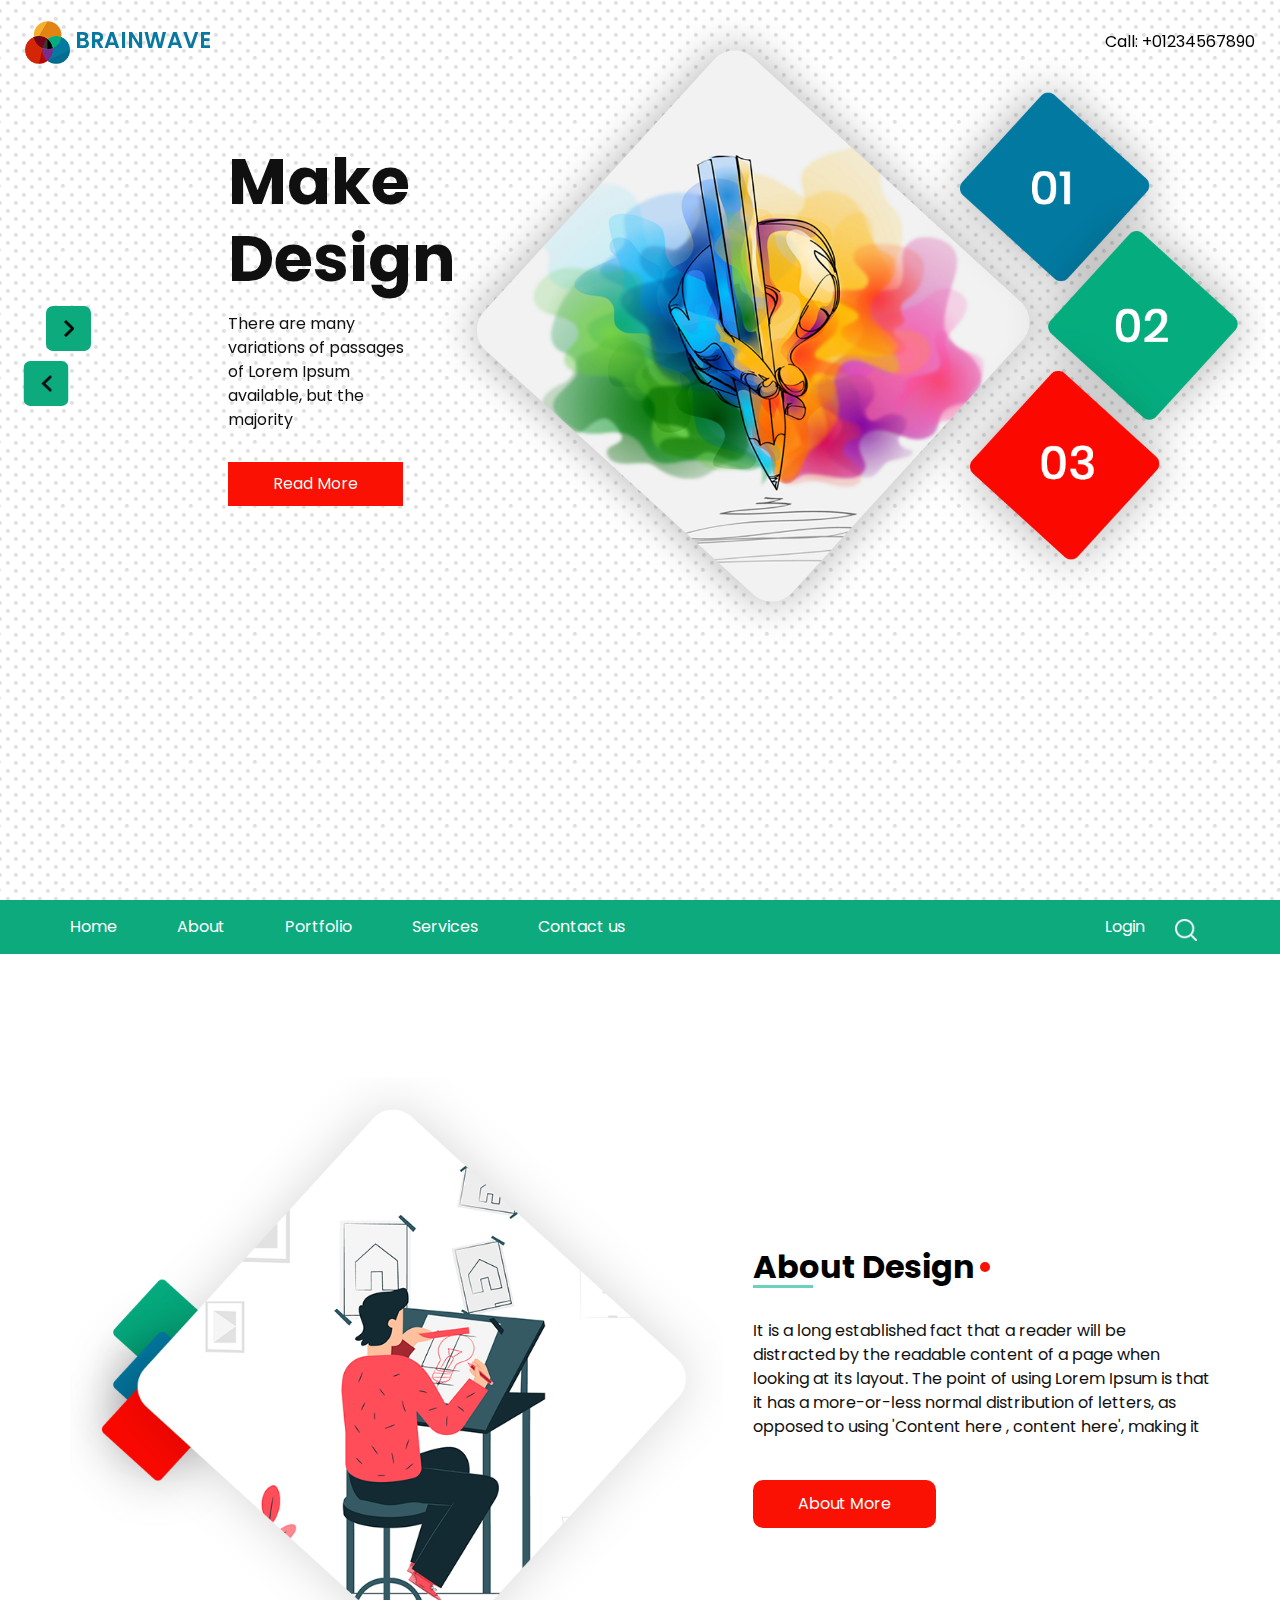
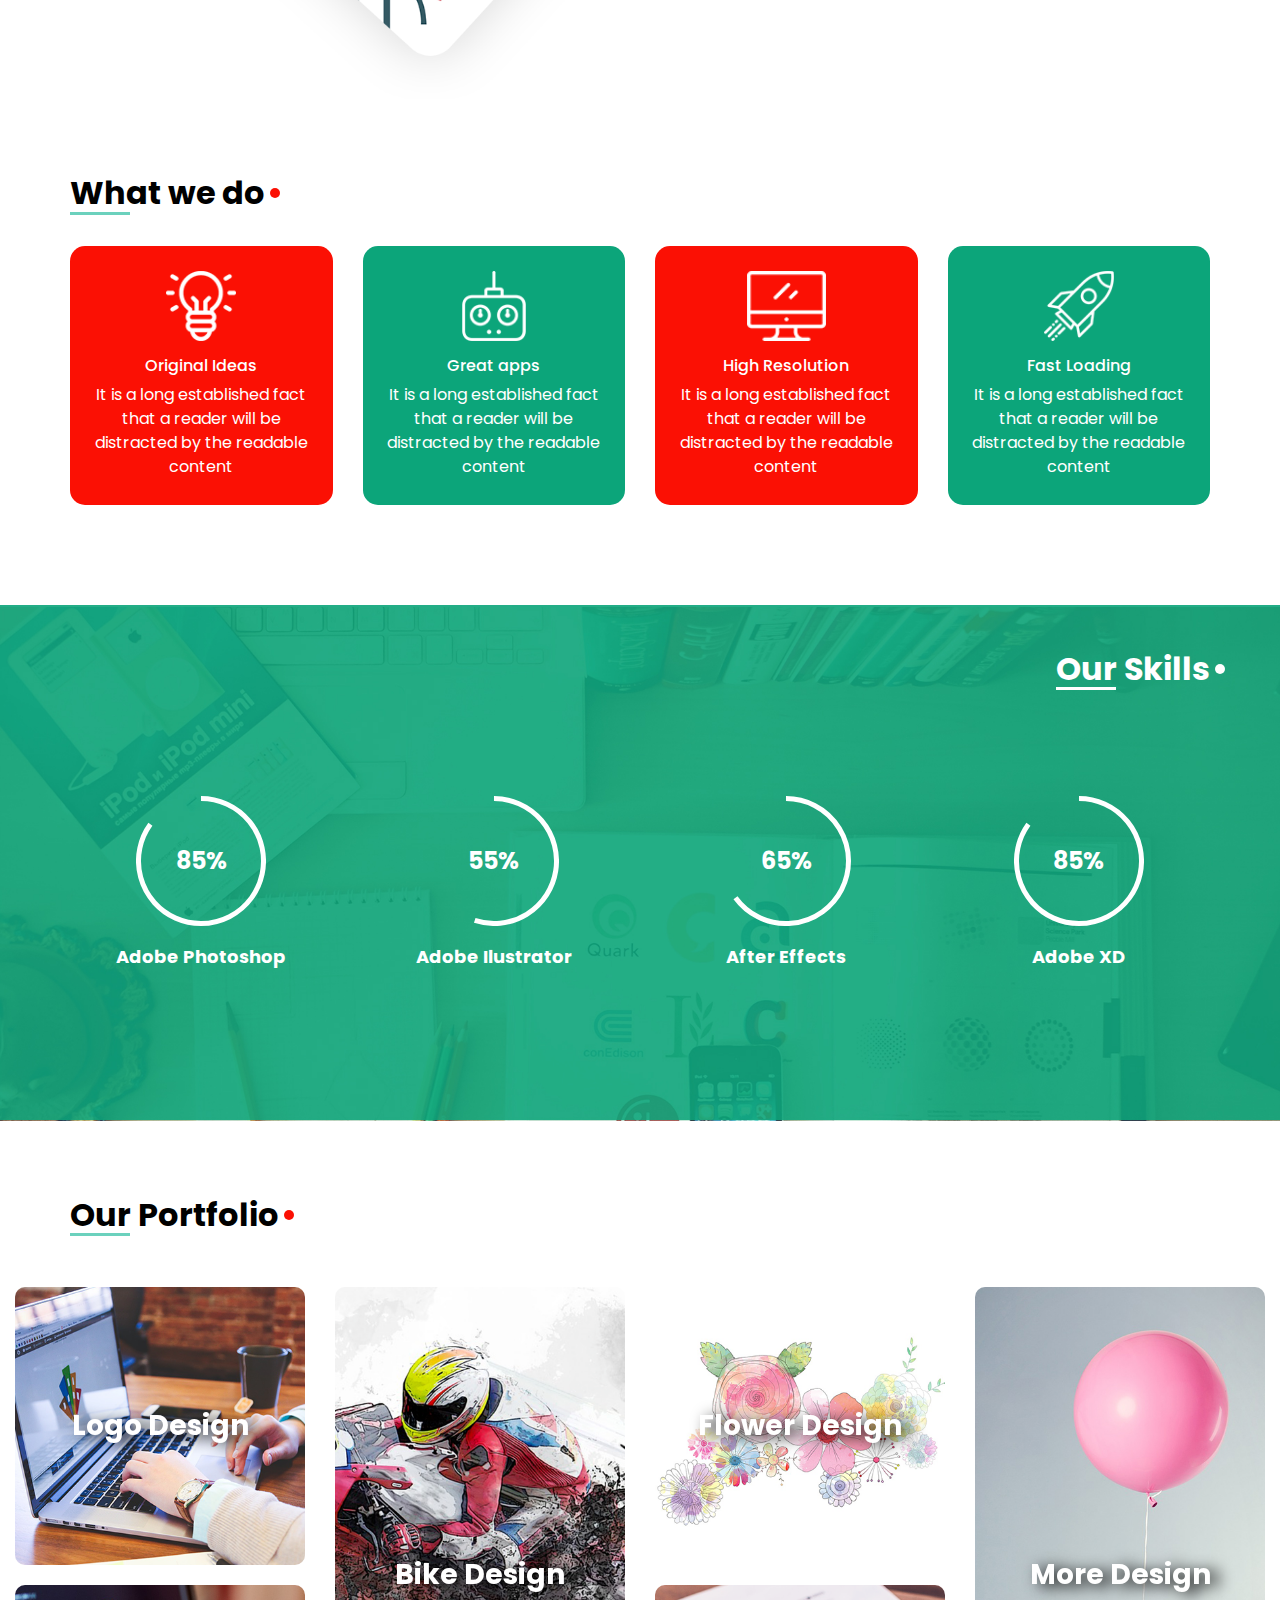
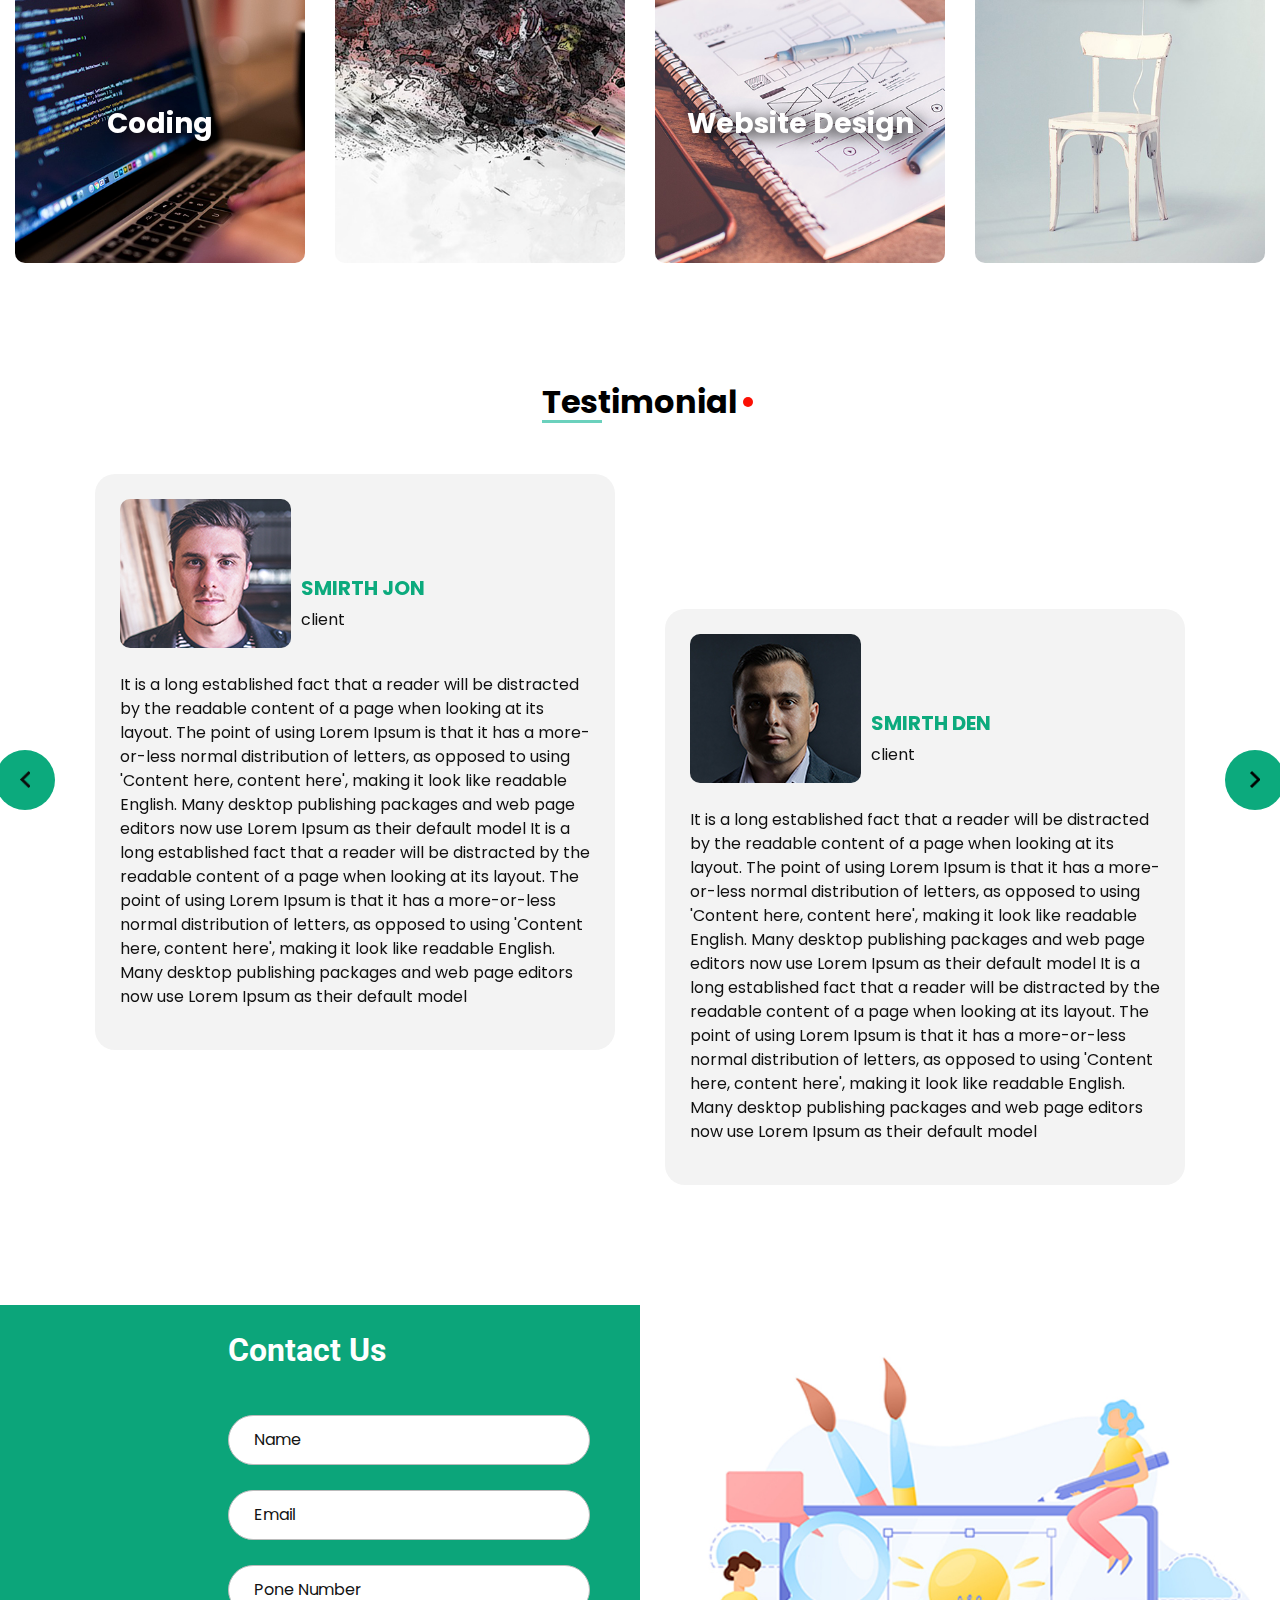
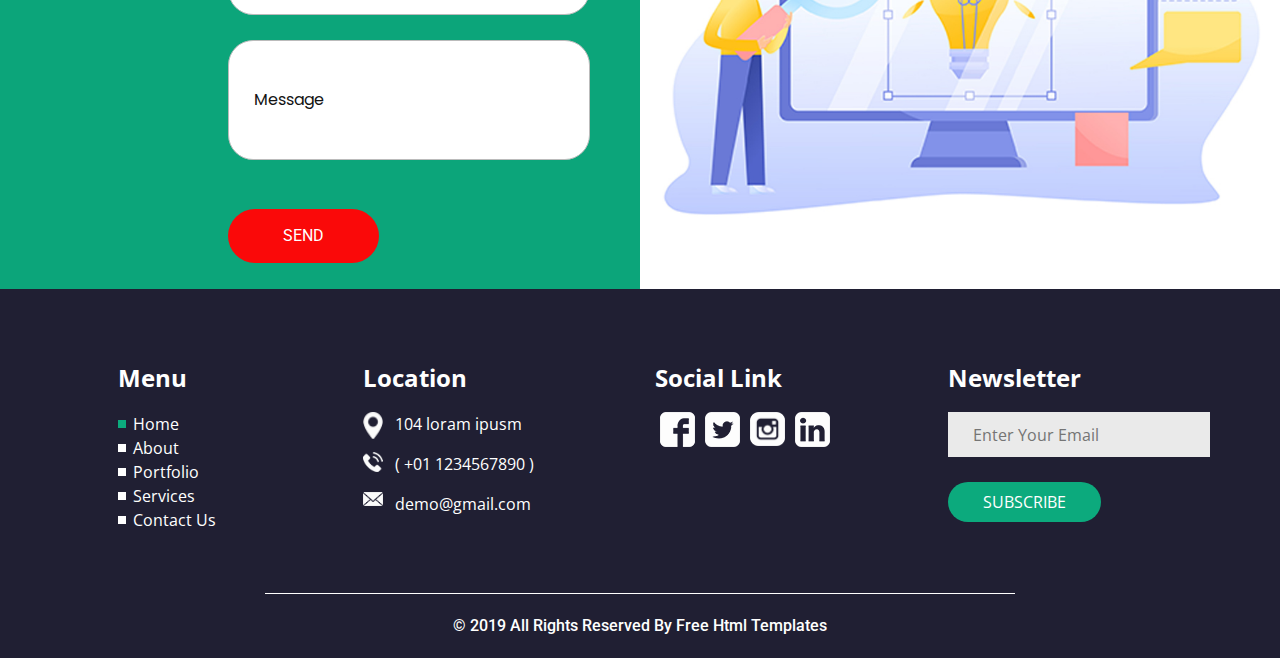
<file: www/brainwave-html/index.html>
<!DOCTYPE html>
<html lang="en">

<head>
  <!-- Basic -->
  <meta charset="utf-8" />
  <meta http-equiv="X-UA-Compatible" content="IE=edge" />
  <!-- Mobile Metas -->
  <meta name="viewport" content="width=device-width, initial-scale=1, shrink-to-fit=no" />
  <!-- Site Metas -->
  <meta name="keywords" content="" />
  <meta name="description" content="" />
  <meta name="author" content="" />

  <title>Brainwave</title>

  <!-- slider stylesheet -->
  <link rel="stylesheet" type="text/css" href="https://cdnjs.cloudflare.com/ajax/libs/OwlCarousel2/2.1.3/assets/owl.carousel.min.css" />

  <!-- bootstrap core css -->
  <link rel="stylesheet" type="text/css" href="css/bootstrap.css" />

  <!-- fonts style -->
  <link href="https://fonts.googleapis.com/css?family=Open+Sans:400,700|Poppins:400,700|Roboto:400,700&display=swap" rel="stylesheet" />

  <!-- Custom styles for this template -->
  <link href="css/style.css" rel="stylesheet" />
  <!-- responsive style -->
  <link href="css/responsive.css" rel="stylesheet" />
</head>

<body>
  <div class="hero_area">
    <!-- header section strats -->
    <header class="header_section">
      <div class="container-fluid">
        <nav class="navbar navbar-expand-lg custom_nav-container pt-3">
          <a class="navbar-brand" href="index.html">
            <img src="images/logo.png" alt="" />
            <span>
              Brainwave
            </span>
          </a>
          <button class="navbar-toggler" type="button" data-toggle="collapse" data-target="#navbarSupportedContent" aria-controls="navbarSupportedContent" aria-expanded="false" aria-label="Toggle navigation">
            <span class="navbar-toggler-icon"></span>
          </button>

          <div class="collapse navbar-collapse" id="navbarSupportedContent">
            <ul class="navbar-nav ml-auto mr-2">
              <li class="nav-item active">
                <a class="nav-link" href="index.html">Home <span class="sr-only">(current)</span></a>
              </li>
              <li class="nav-item">
                <a class="nav-link" href="about.html">About </a>
              </li>
              <li class="nav-item">
                <a class="nav-link" href="portfolio.html">Portfolio </a>
              </li>
              <li class="nav-item">
                <a class="nav-link" href="service.html">Services</a>
              </li>

              <li class="nav-item">
                <a class="nav-link" href="contact.html">Contact us</a>
              </li>
            </ul>
            <div class="user_option">
              <div class="login_btn-container">
                <a href="">
                  Login
                </a>
              </div>
              <form class="form-inline my-2 my-lg-0">
                <button class="btn  my-2 my-sm-0 nav_search-btn" type="submit"></button>
              </form>
            </div>
          </div>
          <div class="call_btn">
            <a href="">
              Call: +01234567890
            </a>
          </div>
        </nav>
      </div>
    </header>
    <!-- end header section -->

    <section class="slider_section">
      <div class="container-fluid">
        <div id="carouselExampleControls" class="carousel slide" data-ride="carousel">
          <div class="carousel-inner">
            <div class="carousel-item active">
              <div class="row">
                <div class="col-md-3 col-lg-2 offset-md-2">
                  <div class="detail-box">
                    <h1>
                      Make Design
                    </h1>
                    <p>
                      There are many variations of passages of Lorem Ipsum
                      available, but the majority
                    </p>
                    <div>
                      <a href="">
                        Read More
                      </a>
                    </div>
                  </div>
                </div>
                <div class="col-md-7 col-lg-8">
                  <div class="img-box">
                    <img src="images/hero.png" alt="" />
                  </div>
                </div>
              </div>
            </div>
            <div class="carousel-item">
              <div class="row">
                <div class="col-md-3 col-lg-2 offset-md-2">
                  <div class="detail-box">
                    <h1>
                      Make Design
                    </h1>
                    <p>
                      There are many variations of passages of Lorem Ipsum
                      available, but the majority
                    </p>
                    <div>
                      <a href="">
                        Read More
                      </a>
                    </div>
                  </div>
                </div>
                <div class="col-md-7 col-lg-8">
                  <div class="img-box">
                    <img src="images/hero.png" alt="" />
                  </div>
                </div>
              </div>
            </div>
            <div class="carousel-item">
              <div class="row">
                <div class="col-md-3 col-lg-2 offset-md-2">
                  <div class="detail-box">
                    <h1>
                      Make Design
                    </h1>
                    <p>
                      There are many variations of passages of Lorem Ipsum
                      available, but the majority
                    </p>
                    <div>
                      <a href="">
                        Read More
                      </a>
                    </div>
                  </div>
                </div>
                <div class="col-md-7 col-lg-8">
                  <div class="img-box">
                    <img src="images/hero.png" alt="" />
                  </div>
                </div>
              </div>
            </div>
          </div>
          <a class="carousel-control-prev" href="#carouselExampleControls" role="button" data-slide="prev">
            <span class="sr-only">Previous</span>
          </a>
          <a class="carousel-control-next" href="#carouselExampleControls" role="button" data-slide="next">
            <span class="sr-only">Next</span>
          </a>
        </div>
      </div>
    </section>
  </div>

  <!-- custom menu -->
  <div class="custom_menu-container">
    <div class="container">
      <div class="custom_menu">
        <ul class="navbar-nav ">
          <li class="nav-item active">
            <a class="nav-link pl-0" href="index.html">Home <span class="sr-only">(current)</span></a>
          </li>
          <li class="nav-item">
            <a class="nav-link" href="about.html">About </a>
          </li>
          <li class="nav-item">
            <a class="nav-link" href="portfolio.html">Portfolio </a>
          </li>
          <li class="nav-item">
            <a class="nav-link" href="service.html">Services</a>
          </li>

          <li class="nav-item">
            <a class="nav-link" href="contact.html">Contact us</a>
          </li>
        </ul>
        <div class="user_option">
          <div class="login_btn-container">
            <a href="">
              Login
            </a>
          </div>
          <form class="form-inline my-2 my-lg-0">
            <button class="btn  my-2 my-sm-0 nav_search-btn" type="submit"></button>
          </form>
        </div>
      </div>
    </div>
  </div>

  <!-- custom menu -->

  <!-- about section -->

  <section class="about_section layout_padding mt-5">
    <div class="container">
      <div class="row">
        <div class="col-md-7">
          <div class="img-box">
            <img src="images/about-img.png" alt="" />
          </div>
        </div>
        <div class="col-md-5">
          <div class="detail-box">
            <div class="custom_heading-container">
              <h2>
                About Design
              </h2>
            </div>

            <p>
              It is a long established fact that a reader will be distracted
              by the readable content of a page when looking at its layout.
              The point of using Lorem Ipsum is that it has a more-or-less
              normal distribution of letters, as opposed to using 'Content
              here , content here', making it
            </p>
            <div>
              <a href="">
                About More
              </a>
            </div>
          </div>
        </div>
      </div>
    </div>
  </section>

  <!-- end about section -->

  <!-- do section -->
  <section class="do_section layout_padding-bottom">
    <div class="container">
      <div class="custom_heading-container">
        <h2>
          What we do
        </h2>
      </div>
      <div class="row">
        <div class="col-md-3 col-sm-6">
          <div class="content-box bg-red">
            <div class="img-box">
              <img src="images/idea.png" alt="" />
            </div>
            <div class="detail-box">
              <h6>
                Original Ideas
              </h6>
              <p>
                It is a long established fact that a reader will be distracted
                by the readable content
              </p>
            </div>
          </div>
        </div>
        <div class="col-md-3 col-sm-6">
          <div class="content-box bg-green">
            <div class="img-box">
              <img src="images/controller.png" alt="" />
            </div>
            <div class="detail-box">
              <h6>
                Great apps
              </h6>
              <p>
                It is a long established fact that a reader will be distracted
                by the readable content
              </p>
            </div>
          </div>
        </div>
        <div class="col-md-3 col-sm-6">
          <div class="content-box bg-red">
            <div class="img-box">
              <img src="images/monitor.png" alt="" />
            </div>
            <div class="detail-box">
              <h6>
                High Resolution
              </h6>
              <p>
                It is a long established fact that a reader will be distracted
                by the readable content
              </p>
            </div>
          </div>
        </div>
        <div class="col-md-3 col-sm-6">
          <div class="content-box bg-green">
            <div class="img-box">
              <img src="images/rocket-ship.png" alt="" />
            </div>
            <div class="detail-box">
              <h6>
                Fast Loading
              </h6>
              <p>
                It is a long established fact that a reader will be distracted
                by the readable content
              </p>
            </div>
          </div>
        </div>
      </div>
    </div>
  </section>

  <!-- end do section -->
  <!-- skill section -->

  <section class="skill_section layout_padding2">
    <div class="container">
      <div class="custom_heading-container">
        <h2>
          Our Skills
        </h2>
      </div>
      <div class="skill_padding">
        <div class="row">
          <div class="col-md-3 col-sm-6">
            <div class="box">
              <div class="circle" id="circles-1"></div>
              <h6>
                Adobe Photoshop
              </h6>
            </div>
          </div>
          <div class="col-md-3 col-sm-6">
            <div class="box">
              <div class="circle" id="circles-2"></div>
              <h6>
                Adobe Ilustrator
              </h6>
            </div>
          </div>
          <div class="col-md-3 col-sm-6">
            <div class="box">
              <div class="circle" id="circles-3"></div>
              <h6>
                After Effects
              </h6>
            </div>
          </div>
          <div class="col-md-3 col-sm-6">
            <div class="box">
              <div class="circle" id="circles-4"></div>
              <h6>
                Adobe XD
              </h6>
            </div>
          </div>
        </div>
      </div>
    </div>
  </section>

  <!-- end skill section -->

  <!-- portfolio section -->
  <section class="portfolio_section layout_padding">
    <div class="container">
      <div class="custom_heading-container">
        <h2>
          Our Portfolio
        </h2>
      </div>
    </div>
    <div class="container-fluid">
      <div class="row">
        <div class="col-md-6">
          <div class="row">
            <div class="col-sm-6">
              <div class="box b-1">
                <img src="images/p-1.png" alt="" />
                <h4>
                  Logo Design
                </h4>
              </div>
              <div class="box b-2">
                <img src="images/p-2.png" alt="" />
                <h4>
                  Coding
                </h4>
              </div>
            </div>
            <div class="col-sm-6">
              <div class="box b-3">
                <img src="images/p-3.png" alt="" />
                <h4>
                  Bike Design
                </h4>
              </div>
            </div>
          </div>
        </div>
        <div class="col-md-6">
          <div class="row">
            <div class="col-sm-6">
              <div class="box b-4">
                <img src="images/p-4.png" alt="" />
                <h4>
                  Flower Design
                </h4>
              </div>
              <div class="box b-5">
                <img src="images/p-5.png" alt="" />
                <h4>
                  Website Design
                </h4>
              </div>
            </div>
            <div class="col-sm-6">
              <div class="box b-6">
                <img src="images/p-6.jpg" alt="" />
                <h4>
                  More Design
                </h4>
              </div>
            </div>
          </div>
        </div>
      </div>
    </div>
  </section>

  <!-- end portfolio section -->

  <!-- client section -->
  <section class="client_section layout_padding-bottom">
    <div class="container">
      <div class="custom_heading-container">
        <h2>
          Testimonial
        </h2>
      </div>
    </div>

    <div class="container">
      <div id="carouselExample2Controls" class="carousel slide" data-ride="carousel">
        <div class="carousel-inner">
          <div class="carousel-item active">
            <div class="client_container layout_padding2">
              <div class="client_box b-1">
                <div class="client-id">
                  <div class="img-box">
                    <img src="images/client-1.jpg" alt="" />
                  </div>
                  <div class="name">
                    <h5>
                      smirth jon
                    </h5>
                    <p>
                      client
                    </p>
                  </div>
                </div>
                <div class="detail">
                  <p>
                    It is a long established fact that a reader will be distracted
                    by the readable content of a page when looking at its layout.
                    The point of using Lorem Ipsum is that it has a more-or-less
                    normal distribution of letters, as opposed to using 'Content
                    here, content here', making it look like readable English. Many
                    desktop publishing packages and web page editors now use Lorem
                    Ipsum as their default model It is a long established fact that
                    a reader will be distracted by the readable content of a page
                    when looking at its layout. The point of using Lorem Ipsum is
                    that it has a more-or-less normal distribution of letters, as
                    opposed to using 'Content here, content here', making it look
                    like readable English. Many desktop publishing packages and web
                    page editors now use Lorem Ipsum as their default model
                  </p>
                </div>
              </div>
              <div class="client_box b-2">
                <div class="client-id">
                  <div class="img-box">
                    <img src="images/client-2.jpg" alt="" />
                  </div>
                  <div class="name">
                    <h5>
                      smirth den
                    </h5>
                    <p>
                      client
                    </p>
                  </div>
                </div>
                <div class="detail">
                  <p>
                    It is a long established fact that a reader will be distracted
                    by the readable content of a page when looking at its layout.
                    The point of using Lorem Ipsum is that it has a more-or-less
                    normal distribution of letters, as opposed to using 'Content
                    here, content here', making it look like readable English. Many
                    desktop publishing packages and web page editors now use Lorem
                    Ipsum as their default model It is a long established fact that
                    a reader will be distracted by the readable content of a page
                    when looking at its layout. The point of using Lorem Ipsum is
                    that it has a more-or-less normal distribution of letters, as
                    opposed to using 'Content here, content here', making it look
                    like readable English. Many desktop publishing packages and web
                    page editors now use Lorem Ipsum as their default model
                  </p>
                </div>
              </div>
            </div>
          </div>
          <div class="carousel-item">
            <div class="client_container layout_padding2">
              <div class="client_box b-1">
                <div class="client-id">
                  <div class="img-box">
                    <img src="images/client-1.jpg" alt="" />
                  </div>
                  <div class="name">
                    <h5>
                      smirth jon
                    </h5>
                    <p>
                      client
                    </p>
                  </div>
                </div>
                <div class="detail">
                  <p>
                    It is a long established fact that a reader will be distracted
                    by the readable content of a page when looking at its layout.
                    The point of using Lorem Ipsum is that it has a more-or-less
                    normal distribution of letters, as opposed to using 'Content
                    here, content here', making it look like readable English. Many
                    desktop publishing packages and web page editors now use Lorem
                    Ipsum as their default model It is a long established fact that
                    a reader will be distracted by the readable content of a page
                    when looking at its layout. The point of using Lorem Ipsum is
                    that it has a more-or-less normal distribution of letters, as
                    opposed to using 'Content here, content here', making it look
                    like readable English. Many desktop publishing packages and web
                    page editors now use Lorem Ipsum as their default model
                  </p>
                </div>
              </div>
              <div class="client_box b-2">
                <div class="client-id">
                  <div class="img-box">
                    <img src="images/client-2.jpg" alt="" />
                  </div>
                  <div class="name">
                    <h5>
                      smirth den
                    </h5>
                    <p>
                      client
                    </p>
                  </div>
                </div>
                <div class="detail">
                  <p>
                    It is a long established fact that a reader will be distracted
                    by the readable content of a page when looking at its layout.
                    The point of using Lorem Ipsum is that it has a more-or-less
                    normal distribution of letters, as opposed to using 'Content
                    here, content here', making it look like readable English. Many
                    desktop publishing packages and web page editors now use Lorem
                    Ipsum as their default model It is a long established fact that
                    a reader will be distracted by the readable content of a page
                    when looking at its layout. The point of using Lorem Ipsum is
                    that it has a more-or-less normal distribution of letters, as
                    opposed to using 'Content here, content here', making it look
                    like readable English. Many desktop publishing packages and web
                    page editors now use Lorem Ipsum as their default model
                  </p>
                </div>
              </div>
            </div>
          </div>
          <div class="carousel-item">
            <div class="client_container layout_padding2">
              <div class="client_box b-1">
                <div class="client-id">
                  <div class="img-box">
                    <img src="images/client-1.jpg" alt="" />
                  </div>
                  <div class="name">
                    <h5>
                      smirth jon
                    </h5>
                    <p>
                      client
                    </p>
                  </div>
                </div>
                <div class="detail">
                  <p>
                    It is a long established fact that a reader will be distracted
                    by the readable content of a page when looking at its layout.
                    The point of using Lorem Ipsum is that it has a more-or-less
                    normal distribution of letters, as opposed to using 'Content
                    here, content here', making it look like readable English. Many
                    desktop publishing packages and web page editors now use Lorem
                    Ipsum as their default model It is a long established fact that
                    a reader will be distracted by the readable content of a page
                    when looking at its layout. The point of using Lorem Ipsum is
                    that it has a more-or-less normal distribution of letters, as
                    opposed to using 'Content here, content here', making it look
                    like readable English. Many desktop publishing packages and web
                    page editors now use Lorem Ipsum as their default model
                  </p>
                </div>
              </div>
              <div class="client_box b-2">
                <div class="client-id">
                  <div class="img-box">
                    <img src="images/client-2.jpg" alt="" />
                  </div>
                  <div class="name">
                    <h5>
                      smirth den
                    </h5>
                    <p>
                      client
                    </p>
                  </div>
                </div>
                <div class="detail">
                  <p>
                    It is a long established fact that a reader will be distracted
                    by the readable content of a page when looking at its layout.
                    The point of using Lorem Ipsum is that it has a more-or-less
                    normal distribution of letters, as opposed to using 'Content
                    here, content here', making it look like readable English. Many
                    desktop publishing packages and web page editors now use Lorem
                    Ipsum as their default model It is a long established fact that
                    a reader will be distracted by the readable content of a page
                    when looking at its layout. The point of using Lorem Ipsum is
                    that it has a more-or-less normal distribution of letters, as
                    opposed to using 'Content here, content here', making it look
                    like readable English. Many desktop publishing packages and web
                    page editors now use Lorem Ipsum as their default model
                  </p>
                </div>
              </div>
            </div>
          </div>
        </div>
        <a class="carousel-control-prev" href="#carouselExample2Controls" role="button" data-slide="prev">
          <span class="sr-only">Previous</span>
        </a>
        <a class="carousel-control-next" href="#carouselExample2Controls" role="button" data-slide="next">
          <span class="sr-only">Next</span>
        </a>
      </div>
    </div>
  </section>

  <!-- end client section -->

  <!-- contact section -->

  <section class="contact_section ">
    <div class="container-fluid">
      <div class="row">
        <div class="col-lg-4 offset-lg-2 col-md-5 offset-md-1">
          <h2 class="custom_heading">Contact Us</h2>
          <form action="#">
            <div>
              <input type="text" placeholder="Name" />
            </div>
            <div>
              <input type="email" placeholder="Email" />
            </div>
            <div>
              <input type="text" placeholder="Pone Number" />
            </div>
            <div>
              <input type="text" class="message-box" placeholder="Message" />
            </div>
            <div class="d-flex  mt-4 ">
              <button>
                SEND
              </button>
            </div>
          </form>
        </div>
        <div class="col-md-6 px-0">
          <div class="img-box">
            <img src="images/contact.jpg" alt="" class="w-100" />
          </div>
        </div>
      </div>
    </div>
  </section>

  <!-- end contact section -->

  <!-- info section -->
  <section class="info_section layout_padding-top layout_padding2-bottom">
    <div class="container">
      <div class="row">
        <div class="col-md-6 col-lg-3">
          <div class="info_links pl-lg-5">
            <h4>
              Menu
            </h4>
            <ul>
              <li class="active">
                <a href="index.html">
                  Home
                </a>
              </li>
              <li>
                <a href="about.html">
                  About
                </a>
              </li>
              <li>
                <a class="" href="portfolio.html">Portfolio </a>
              </li>
              <li>
                <a class="" href="service.html">Services</a>
              </li>
              <li>
                <a href="contact.html">
                  Contact Us
                </a>
              </li>
            </ul>
          </div>
        </div>
        <div class="col-md-6 col-lg-3">
          <div class="info_contact">
            <h4>
              Location
            </h4>
            <div>
              <img src="images/location.png" alt="" />
              <p>
                104 loram ipusm
              </p>
            </div>
            <div>
              <img src="images/telephone.png" alt="" />
              <p>
                ( +01 1234567890 )
              </p>
            </div>
            <div>
              <img src="images/envelope.png" alt="" />
              <p>
                demo@gmail.com
              </p>
            </div>
          </div>
        </div>

        <div class="col-md-6 col-lg-3">
          <div class="info_social">
            <h4>
              Social Link
            </h4>
            <div class="social_container">
              <div>
                <a href="">
                  <img src="images/facebook-logo.png" alt="" />
                </a>
              </div>
              <div>
                <a href="">
                  <img src="images/twitter-logo.png" alt="" />
                </a>
              </div>
              <div>
                <a href="">
                  <img src="images/instagram.png" alt="" />
                </a>
              </div>
              <div>
                <a href="">
                  <img src="images/linkedin-sign.png" alt="" />
                </a>
              </div>
            </div>
          </div>
        </div>
        <div class="col-md-6 col-lg-3">
          <div class="info_form">
            <h4>
              Newsletter
            </h4>
            <form action="#">
              <input type="text" placeholder="Enter Your Email" />
              <button type="submit">
                Subscribe
              </button>
            </form>
          </div>
        </div>
      </div>
    </div>
  </section>

  <!-- end info_section -->

  <!-- footer section -->
  <footer class="container-fluid footer_section">
    <p>
      &copy; 2019 All Rights Reserved By
      <a href="https://html.design/">Free Html Templates</a>
    </p>
  </footer>
  <!-- footer section -->

  <script src="js/jquery-3.4.1.min.js"></script>
  <script src="js/bootstrap.js"></script>
  <script src="js/circles.min.js"></script>
  <script src="js/custom.js"></script>


</body>

</html>
</file>
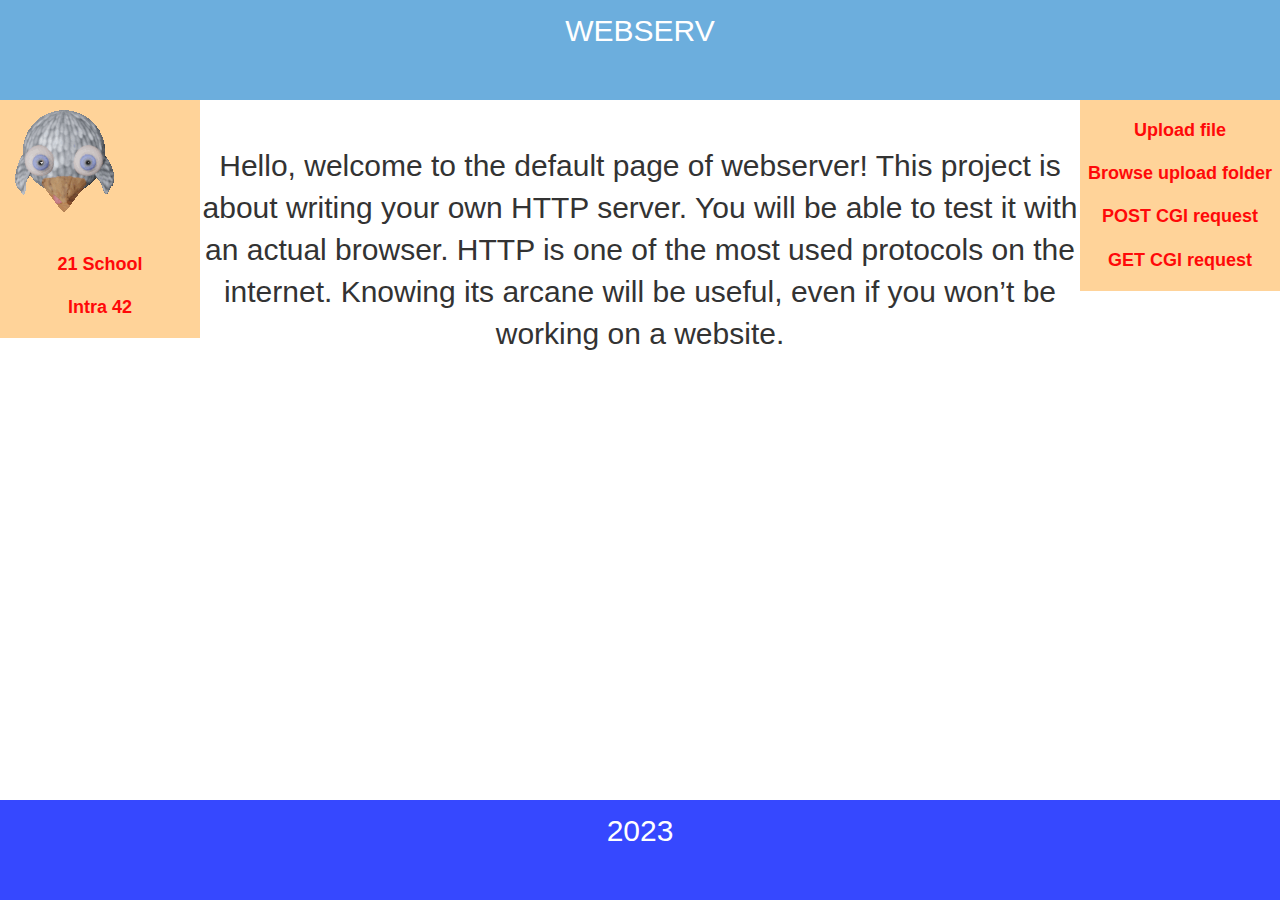
<file: www/default/index.html>
<!DOCTYPE html>
<html lang="ru">
<head>
    <meta charset="UTF-8">
    <meta name="viewport" content="width=device-width,minimum-scale=1,maximum-scale=10">
    <title>42 webserv</title>
    <link rel="stylesheet" href="css/style.css">
    <link rel="icon" type="image/x-icon" href="favicon.ico" >
</head>
<body>
    <div class="content-wrapper">
        <header class="header">
            <p style="text-align: center; font-size: 30px; margin: 0; padding: 10px 1em;">WEBSERV</p>
        </header>

        <div class="container clearfix">
            <main class="content">
                <!-- for-example -->
                <p style="text-align: center; font-size: 30px; margin: 0; padding: 1.5em 0;">Hello, welcome to the default page of webserver!
                    This project is about writing your own HTTP server.
                    You will be able to test it with an actual browser.
                    HTTP is one of the most used protocols on the internet.
                    Knowing its arcane will be useful, even if you won’t be working on a website.
                </p>
            </main>
            <aside class="sidebar sidebar1">
                <img src="media/giphy.gif" alt="funny GIF" width="128">
                <p style="font-weight:bold; font-size: large; text-align: center;"><a href="https://21-school.ru">21 School</a></p>
                <p style="font-weight:bold; font-size: large; text-align: center;"><a href="https://intra.42.fr">Intra 42</a></p>
            </aside>
            <aside class="sidebar sidebar2">
                <p style="font-weight:bold; font-size: large; text-align: center;"><a href="upload.html">Upload file</a></p>
                <p style="font-weight:bold; font-size: large; text-align: center;"><a href="/upload/">Browse upload folder</a></p>
                <p style="font-weight:bold; font-size: large; text-align: center;"><a href="cgi_post.html">POST CGI request</a></p>
                <p style="font-weight:bold; font-size: large; text-align: center;"><a href="/cgi-bin/hello.cgi">GET CGI request</a></p>
            </aside>
        </div>

        <footer class="footer">
            <p style="text-align: center; font-size: 30px; margin: 0; padding: 10px 1em;">2023</p>
        </footer>
    </div>  
</body>
</html>
</file>
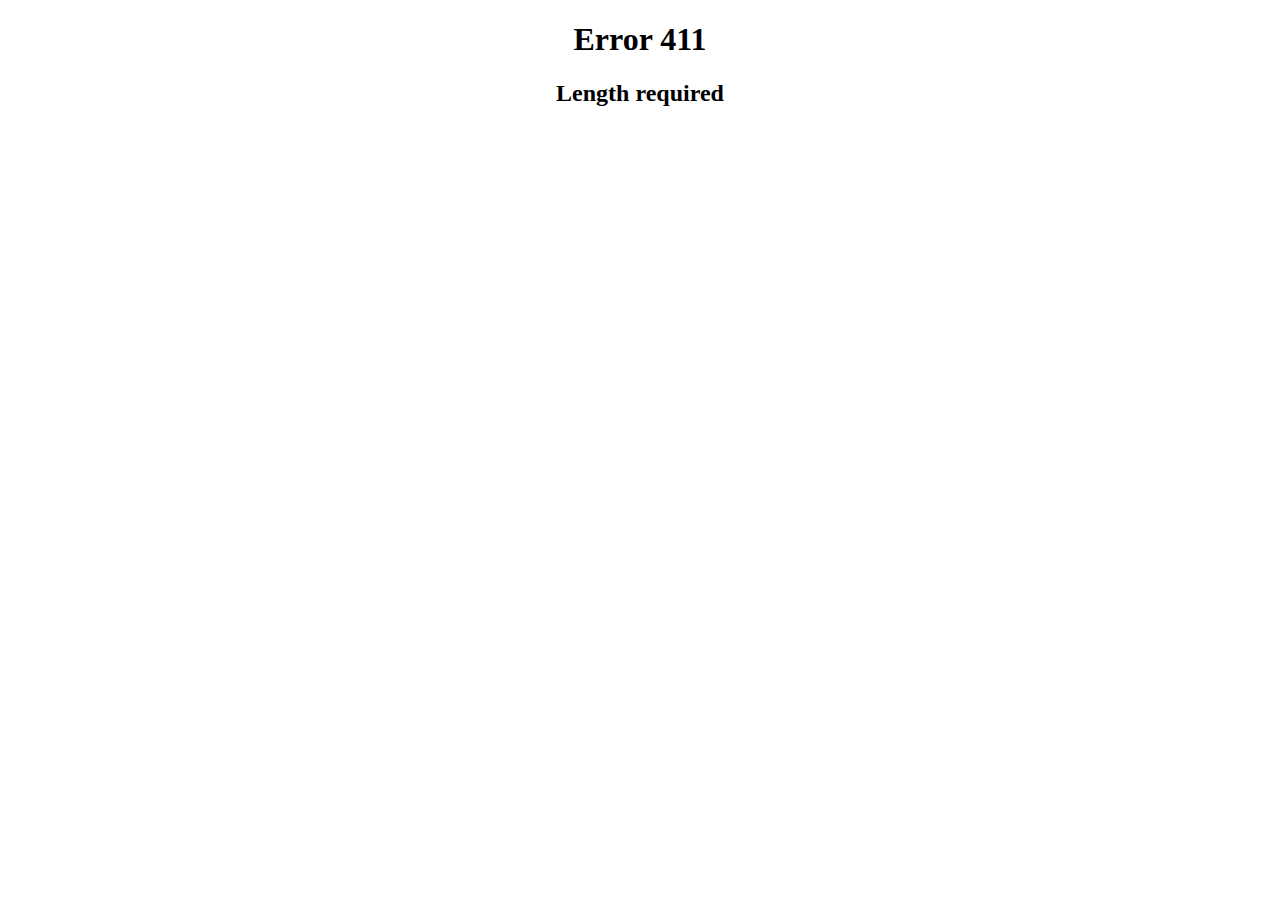
<file: err_pages/411.html>
<!DOCTYPE html>
<html lang="en">
<head>
  <title>Error 411</title>
</head>
<body>
<div style="text-align: center;">
  <figure class="error">
    <figcaption>
      <h1>Error 411</h1>
      <h2>Length required</h2>
    </figcaption>
  </figure>
</div>
</body>
</html>
</file>
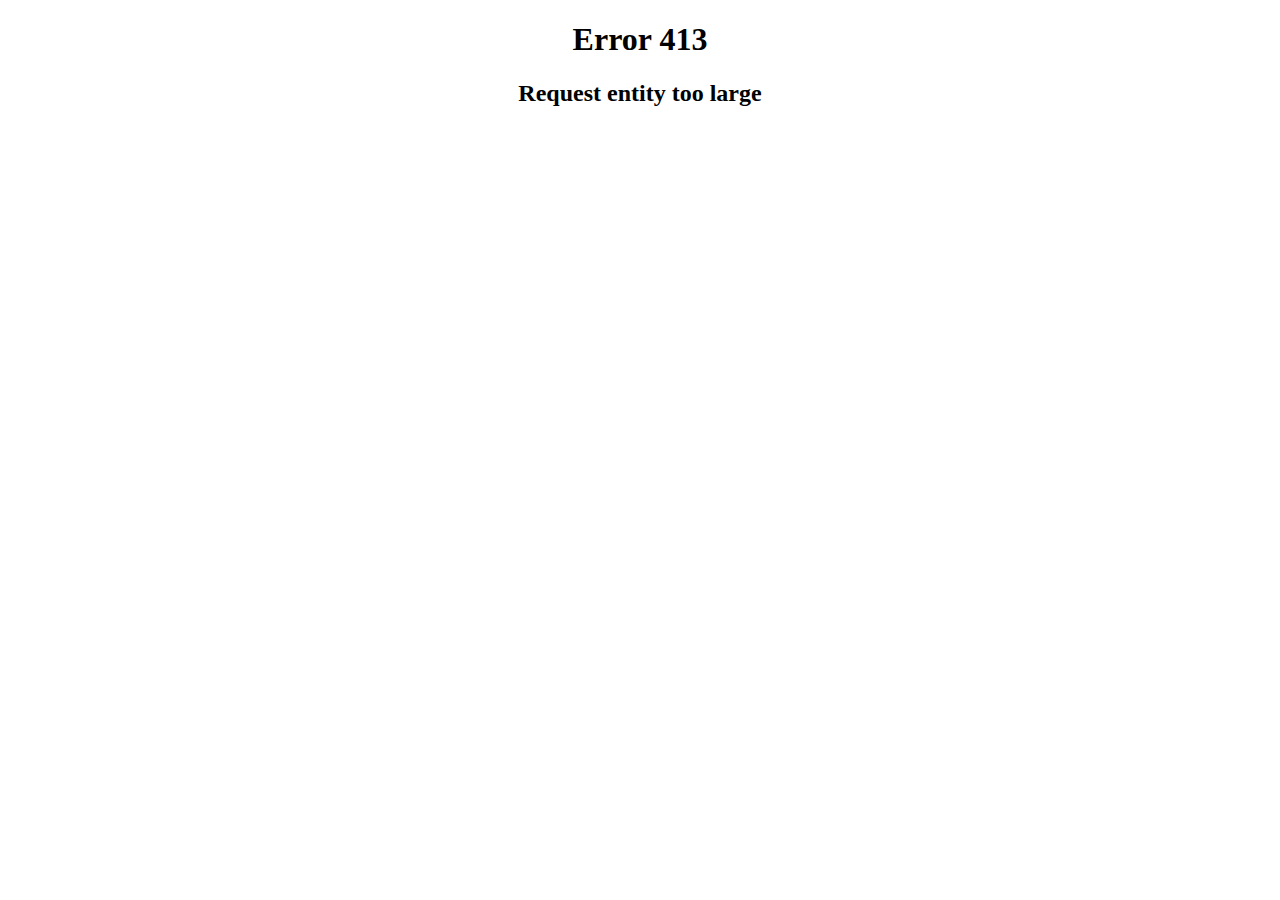
<file: err_pages/413.html>
<!DOCTYPE html>
<html lang="en">
<head>
  <title>Error 413</title>
</head>
<body>
<div style="text-align: center;">
  <figure class="error">
    <figcaption>
      <h1>Error 413</h1>
      <h2>Request entity too large</h2>
    </figcaption>
  </figure>
</div>
</body>
</html>
</file>
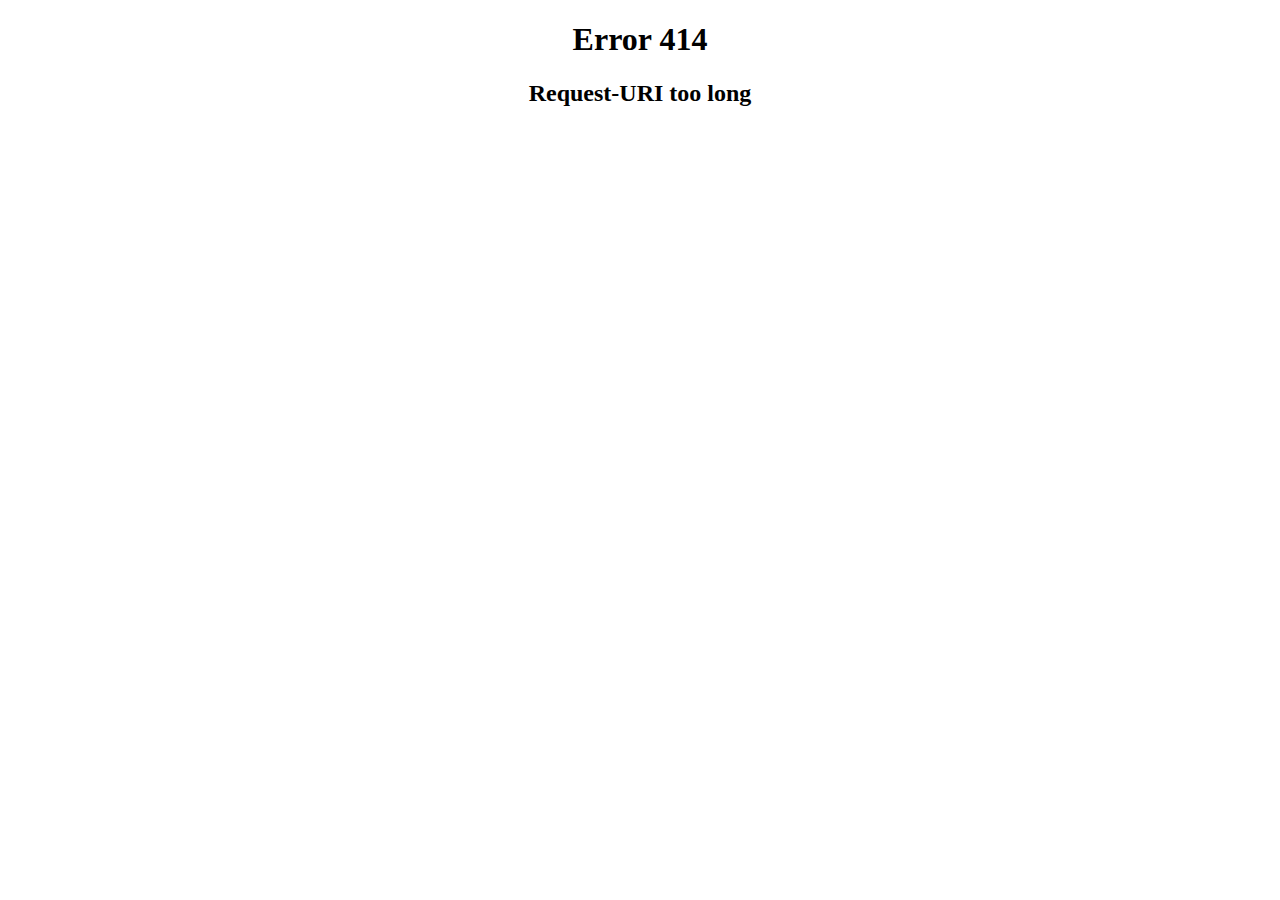
<file: err_pages/414.html>
<!DOCTYPE html>
<html lang="en">
<head>
  <title>Error 414</title>
</head>
<body>
<div style="text-align: center;">
  <figure class="error">
    <figcaption>
      <h1>Error 414</h1>
      <h2>Request-URI too long</h2>
    </figcaption>
  </figure>
</div>
</body>
</html>
</file>
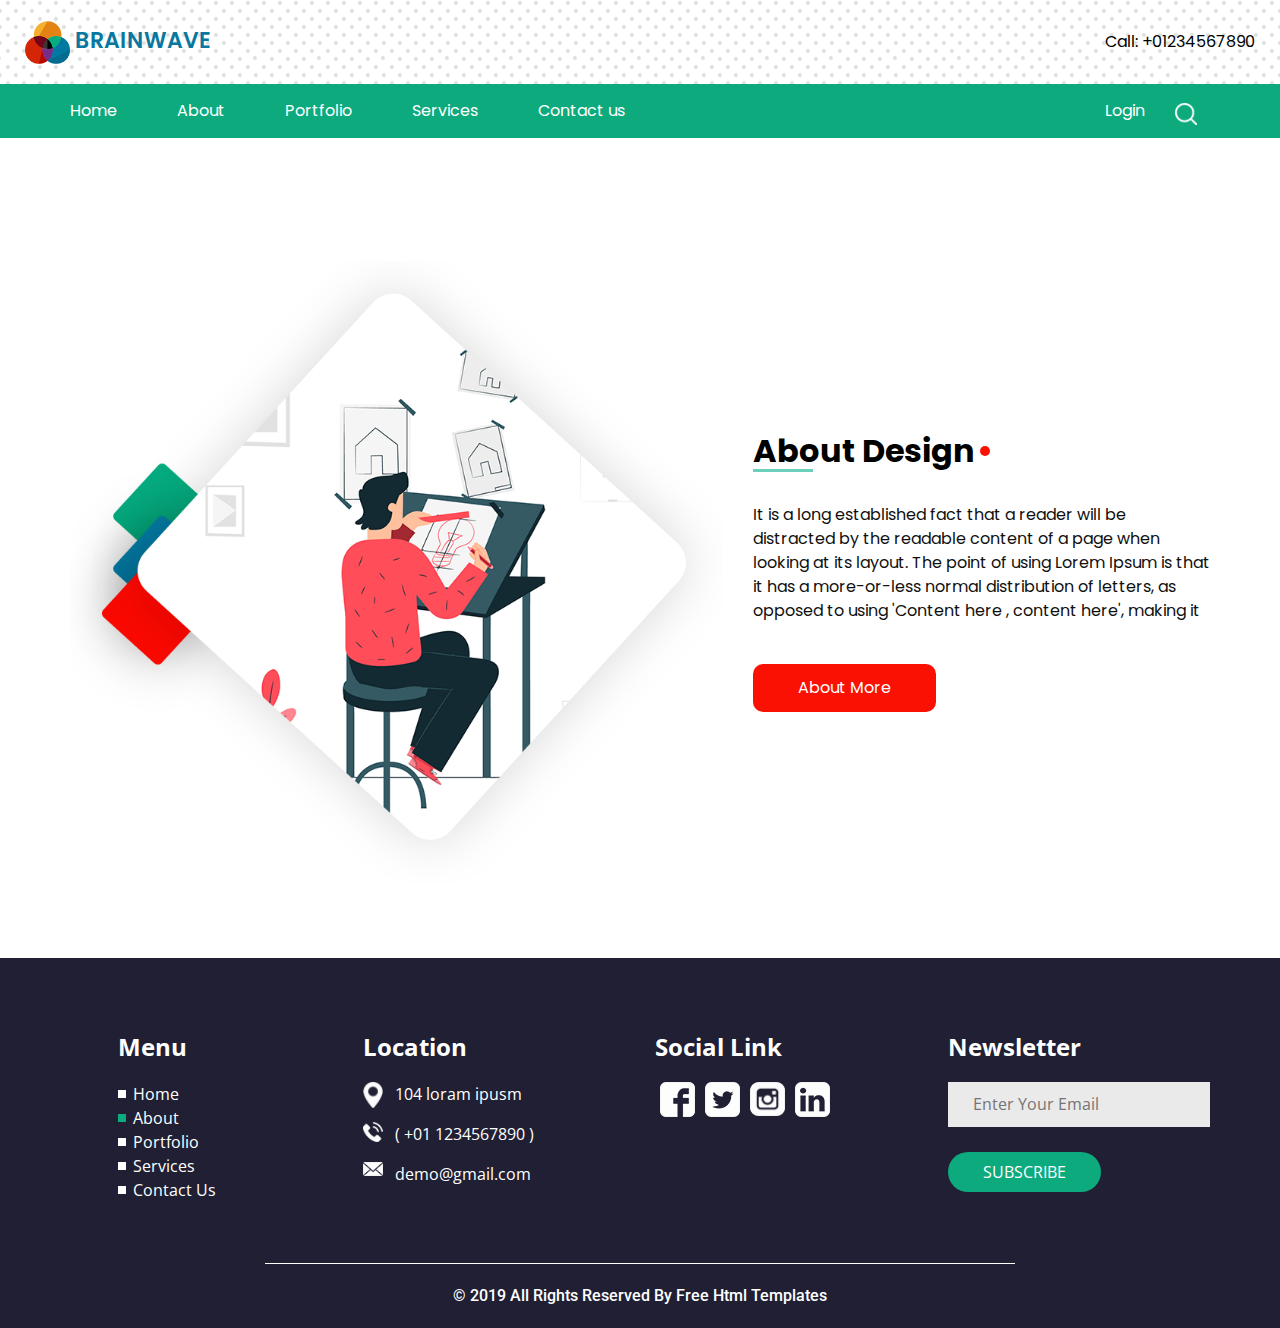
<file: www/brainwave-html/about.html>
<!DOCTYPE html>
<html lang="en">

<head>
  <!-- Basic -->
  <meta charset="utf-8" />
  <meta http-equiv="X-UA-Compatible" content="IE=edge" />
  <!-- Mobile Metas -->
  <meta name="viewport" content="width=device-width, initial-scale=1, shrink-to-fit=no" />
  <!-- Site Metas -->
  <meta name="keywords" content="" />
  <meta name="description" content="" />
  <meta name="author" content="" />

  <title>Brainwave</title>

  <!-- slider stylesheet -->
  <link rel="stylesheet" type="text/css" href="https://cdnjs.cloudflare.com/ajax/libs/OwlCarousel2/2.1.3/assets/owl.carousel.min.css" />

  <!-- bootstrap core css -->
  <link rel="stylesheet" type="text/css" href="css/bootstrap.css" />

  <!-- fonts style -->
  <link href="https://fonts.googleapis.com/css?family=Open+Sans:400,700|Poppins:400,700|Roboto:400,700&display=swap" rel="stylesheet" />

  <!-- Custom styles for this template -->
  <link href="css/style.css" rel="stylesheet" />
  <!-- responsive style -->
  <link href="css/responsive.css" rel="stylesheet" />
</head>

<body class="sub_page">
  <div class="hero_area">
    <!-- header section strats -->
    <header class="header_section">
      <div class="container-fluid">
        <nav class="navbar navbar-expand-lg custom_nav-container pt-3">
          <a class="navbar-brand" href="index.html">
            <img src="images/logo.png" alt="" />
            <span>
              Brainwave
            </span>
          </a>
          <button class="navbar-toggler" type="button" data-toggle="collapse" data-target="#navbarSupportedContent" aria-controls="navbarSupportedContent" aria-expanded="false" aria-label="Toggle navigation">
            <span class="navbar-toggler-icon"></span>
          </button>

          <div class="collapse navbar-collapse" id="navbarSupportedContent">
            <ul class="navbar-nav ml-auto mr-2">
              <li class="nav-item active">
                <a class="nav-link" href="index.html">Home <span class="sr-only">(current)</span></a>
              </li>
              <li class="nav-item">
                <a class="nav-link" href="about.html">About </a>
              </li>
              <li class="nav-item">
                <a class="nav-link" href="portfolio.html">Portfolio </a>
              </li>
              <li class="nav-item">
                <a class="nav-link" href="service.html">Services</a>
              </li>

              <li class="nav-item">
                <a class="nav-link" href="contact.html">Contact us</a>
              </li>
            </ul>
            <div class="user_option">
              <div class="login_btn-container">
                <a href="">
                  Login
                </a>
              </div>
              <form class="form-inline my-2 my-lg-0">
                <button class="btn  my-2 my-sm-0 nav_search-btn" type="submit"></button>
              </form>
            </div>
          </div>
          <div class="call_btn">
            <a href="">
              Call: +01234567890
            </a>
          </div>
        </nav>
      </div>
    </header>
    <!-- end header section -->


  </div>

  <!-- custom menu -->
  <div class="custom_menu-container">
    <div class="container">
      <div class="custom_menu">
        <ul class="navbar-nav ">
          <li class="nav-item active">
            <a class="nav-link pl-0" href="index.html">Home <span class="sr-only">(current)</span></a>
          </li>
          <li class="nav-item">
            <a class="nav-link" href="about.html">About </a>
          </li>
          <li class="nav-item">
            <a class="nav-link" href="portfolio.html">Portfolio </a>
          </li>
          <li class="nav-item">
            <a class="nav-link" href="service.html">Services</a>
          </li>

          <li class="nav-item">
            <a class="nav-link" href="contact.html">Contact us</a>
          </li>
        </ul>
        <div class="user_option">
          <div class="login_btn-container">
            <a href="">
              Login
            </a>
          </div>
          <form class="form-inline my-2 my-lg-0">
            <button class="btn  my-2 my-sm-0 nav_search-btn" type="submit"></button>
          </form>
        </div>
      </div>
    </div>
  </div>

  <!-- custom menu -->

  <!-- about section -->

  <section class="about_section layout_padding mt-5">
    <div class="container">
      <div class="row">
        <div class="col-md-7">
          <div class="img-box">
            <img src="images/about-img.png" alt="" />
          </div>
        </div>
        <div class="col-md-5">
          <div class="detail-box">
            <div class="custom_heading-container">
              <h2>
                About Design
              </h2>
            </div>

            <p>
              It is a long established fact that a reader will be distracted
              by the readable content of a page when looking at its layout.
              The point of using Lorem Ipsum is that it has a more-or-less
              normal distribution of letters, as opposed to using 'Content
              here , content here', making it
            </p>
            <div>
              <a href="">
                About More
              </a>
            </div>
          </div>
        </div>
      </div>
    </div>
  </section>

  <!-- end about section -->



  <!-- info section -->
  <section class="info_section layout_padding-top layout_padding2-bottom">
    <div class="container">
      <div class="row">
        <div class="col-md-6 col-lg-3">
          <div class="info_links pl-lg-5">
            <h4>
              Menu
            </h4>
            <ul>
              <li>
                <a href="index.html">
                  Home
                </a>
              </li>
              <li class="active">
                <a href="about.html">
                  About
                </a>
              </li>
              <li>
                <a class="" href="portfolio.html">Portfolio </a>
              </li>
              <li>
                <a class="" href="service.html">Services</a>
              </li>
              <li>
                <a href="contact.html">
                  Contact Us
                </a>
              </li>
            </ul>
          </div>
        </div>
        <div class="col-md-6 col-lg-3">
          <div class="info_contact">
            <h4>
              Location
            </h4>
            <div>
              <img src="images/location.png" alt="" />
              <p>
                104 loram ipusm
              </p>
            </div>
            <div>
              <img src="images/telephone.png" alt="" />
              <p>
                ( +01 1234567890 )
              </p>
            </div>
            <div>
              <img src="images/envelope.png" alt="" />
              <p>
                demo@gmail.com
              </p>
            </div>
          </div>
        </div>

        <div class="col-md-6 col-lg-3">
          <div class="info_social">
            <h4>
              Social Link
            </h4>
            <div class="social_container">
              <div>
                <a href="">
                  <img src="images/facebook-logo.png" alt="" />
                </a>
              </div>
              <div>
                <a href="">
                  <img src="images/twitter-logo.png" alt="" />
                </a>
              </div>
              <div>
                <a href="">
                  <img src="images/instagram.png" alt="" />
                </a>
              </div>
              <div>
                <a href="">
                  <img src="images/linkedin-sign.png" alt="" />
                </a>
              </div>
            </div>
          </div>
        </div>
        <div class="col-md-6 col-lg-3">
          <div class="info_form">
            <h4>
              Newsletter
            </h4>
            <form action="#">
              <input type="text" placeholder="Enter Your Email" />
              <button type="submit">
                Subscribe
              </button>
            </form>
          </div>
        </div>
      </div>
    </div>
  </section>

  <!-- end info_section -->

  <!-- footer section -->
  <footer class="container-fluid footer_section">
    <p>
      &copy; 2019 All Rights Reserved By
      <a href="https://html.design/">Free Html Templates</a>
    </p>
  </footer>
  <!-- footer section -->

  <script src="js/jquery-3.4.1.min.js"></script>
  <script src="js/bootstrap.js"></script>
  <script src="js/circles.min.js"></script>
  <script src="js/custom.js"></script>

</body>

</html>
</file>
<file: www/brainwave-html/css/style.css>
body {
  font-family: 'Poppins', sans-serif;
  color: #101010;
  background-color: #ffffff;
}

.layout_padding {
  padding: 75px 0;
}

.layout_padding2 {
  padding: 45px 0;
}

.layout_padding2-top {
  padding-top: 45px;
}

.layout_padding2-bottom {
  padding-bottom: 45px;
}

.layout_padding-top {
  padding-top: 75px;
}

.layout_padding-bottom {
  padding-bottom: 75px;
}

.custom_heading-container {
  display: -webkit-box;
  display: -ms-flexbox;
  display: flex;
}

.custom_heading-container h2 {
  color: #000000;
  font-weight: 700;
  position: relative;
}

.custom_heading-container h2::before {
  content: "";
  width: 60px;
  height: 3px;
  position: absolute;
  left: 0;
  bottom: -2px;
  background-color: #6bd1bd;
}

.custom_heading-container h2::after {
  content: "";
  width: 10px;
  height: 10px;
  position: absolute;
  top: 50%;
  right: -15px;
  -webkit-transform: translateY(-50%);
          transform: translateY(-50%);
  background-color: #fb1004;
  border-radius: 100%;
}

/*header section*/
.hero_area {
  height: 100vh;
  background-image: url(../images/hero-bg.png);
}

.sub_page .hero_area {
  height: auto;
}

.hero_area.sub_pages {
  height: auto;
}

.header_section .active a {
  color: #0caa7d !important;
}

.header_section .call_btn {
  margin-left: auto;
}

.header_section .call_btn a {
  color: #000000;
}

.header_section .container-fluid {
  padding-right: 25px;
  padding-left: 25px;
}

.header_section .nav_container {
  margin: 0 auto;
}

.custom_nav-container.navbar-expand-lg .navbar-nav .nav-link {
  padding: 10px 30px;
  color: #070101;
  text-align: center;
}

.custom_nav-container .user_option {
  display: -webkit-box;
  display: -ms-flexbox;
  display: flex;
  -webkit-box-orient: vertical;
  -webkit-box-direction: normal;
      -ms-flex-direction: column;
          flex-direction: column;
  -webkit-box-align: center;
      -ms-flex-align: center;
          align-items: center;
}

.custom_nav-container .user_option .login_btn-container a {
  display: inline-block;
  padding: 10px 30px;
  color: #070101;
  text-align: center;
}

a,
a:hover,
a:focus {
  text-decoration: none;
}

a:hover,
a:focus {
  color: initial;
}

.btn,
.btn:focus {
  outline: none !important;
  -webkit-box-shadow: none;
          box-shadow: none;
}

.nav_search-btn {
  background-image: url(../images/search-icon-black.png);
  background-size: 22px;
  background-repeat: no-repeat;
  width: 35px;
  height: 35px;
  padding: 0;
  border: none;
}

.navbar-brand img {
  width: 45px;
}

.navbar-brand,
.navbar-brand:hover {
  color: #0878a0;
  font-size: 22px;
  font-weight: 600;
  text-transform: uppercase;
}

.custom_nav-container {
  z-index: 99999;
  padding: 15px 0;
}

.custom_nav-container .navbar-toggler {
  outline: none;
}

.custom_nav-container .navbar-toggler .navbar-toggler-icon {
  background-image: url(../images/menu.png);
  background-size: 55px;
}

/*end header section*/
.slider_section {
  margin-top: -75px;
}

.slider_section .row {
  -webkit-box-align: center;
      -ms-flex-align: center;
          align-items: center;
}

.slider_section .detail-box h1 {
  font-size: 4rem;
  font-weight: bold;
}

.slider_section .detail-box p {
  margin: 15px 0;
}

.slider_section .detail-box a {
  display: inline-block;
  padding: 10px 45px;
  background-color: #fb1004;
  color: #ffffff;
  border-radius: 0;
  margin-top: 15px;
}

.slider_section .detail-box a:hover {
  background-color: #b00b03;
  color: #ffffff;
}

.slider_section .img-box img {
  width: 100%;
}

.slider_section .carousel-control-prev,
.slider_section .carousel-control-next {
  position: absolute;
  left: 2.5%;
  width: 45px;
  height: 45px;
  border: none;
  top: 47%;
}

.slider_section .carousel-control-prev {
  -webkit-transform: translate(-50%, 55px);
          transform: translate(-50%, 55px);
}

.carousel-control-prev,
.carousel-control-next {
  background-color: #0caa7d;
  background-repeat: no-repeat;
  background-size: 10px;
  background-position: center;
  opacity: 1;
  border-radius: 7px;
}

.carousel-control-prev:hover,
.carousel-control-next:hover {
  background-color: #fb1004;
}

.carousel-control-prev {
  background-image: url(../images/left-arrow-black.png);
}

.carousel-control-prev:hover {
  background-image: url(../images/left-arrow-white.png);
}

.carousel-control-next {
  background-image: url(../images/right-arrow-black.png);
}

.carousel-control-next:hover {
  background-image: url(../images/right-arrow-white.png);
}

.menu_fixed-position {
  position: fixed;
  top: 0;
  width: 100%;
  z-index: 99999999999999999999999999;
}

.custom_menu-container {
  background-color: #0caa7d;
}

.custom_menu-container .custom_menu {
  display: -webkit-box;
  display: -ms-flexbox;
  display: flex;
  -webkit-box-pack: justify;
      -ms-flex-pack: justify;
          justify-content: space-between;
}

.custom_menu-container .custom_menu .navbar-nav {
  display: -webkit-box;
  display: -ms-flexbox;
  display: flex;
  -webkit-box-orient: horizontal;
  -webkit-box-direction: normal;
      -ms-flex-direction: row;
          flex-direction: row;
}

.custom_menu-container .custom_menu .navbar-nav .nav-link {
  padding: 15px 30px;
  color: #ffffff;
  text-align: center;
}

.custom_menu-container .custom_menu .user_option {
  display: -webkit-box;
  display: -ms-flexbox;
  display: flex;
  -webkit-box-align: end;
      -ms-flex-align: end;
          align-items: flex-end;
}

.custom_menu-container .custom_menu .user_option .login_btn-container a {
  display: inline-block;
  padding: 15px 30px;
  color: #ffffff;
  text-align: center;
}

.custom_menu-container .nav_search-btn {
  background-image: url(../images/search-icon.png);
}

.about_section .row {
  -webkit-box-align: center;
      -ms-flex-align: center;
          align-items: center;
}

.about_section .img-box img {
  width: 100%;
}

.about_section .detail-box p {
  margin-top: 25px;
}

.about_section .detail-box a {
  display: inline-block;
  padding: 12px 45px;
  background-color: #fb1004;
  color: #ffffff;
  border-radius: 10px;
  margin-top: 25px;
}

.about_section .detail-box a:hover {
  background-color: #b00b03;
  color: #ffffff;
}

.do_section .content-box {
  color: #ffffff;
  text-align: center;
  padding: 10px 15px;
  border-radius: 15px;
  margin: 25px 0;
}

.do_section .content-box img {
  height: 70px;
  margin: 15px;
}

.do_section .content-box.bg-red {
  background-color: #fb1004;
}

.do_section .content-box.bg-green {
  background-color: #0ca57a;
}

.skill_section {
  background-image: url(../images/skill-bg.jpg);
  background-size: cover;
  background-repeat: no-repeat;
}

.skill_section .row .col-md-3 {
  display: -webkit-box;
  display: -ms-flexbox;
  display: flex;
  -webkit-box-pack: center;
      -ms-flex-pack: center;
          justify-content: center;
  text-align: center;
  color: #ffffff;
  margin: 25px 0;
}

.skill_section .row .col-md-3 h6 {
  font-weight: bold;
  margin-top: 20px;
  font-size: 18px;
}

.skill_section .skill_padding {
  padding: 75px 0;
}

.skill_section .custom_heading-container {
  -webkit-box-pack: end;
      -ms-flex-pack: end;
          justify-content: flex-end;
}

.skill_section .custom_heading-container h2 {
  color: #ffffff;
}

.skill_section .custom_heading-container h2::before, .skill_section .custom_heading-container h2::after {
  background-color: #ffffff;
}

.skill_section .progress_text {
  font-size: 24px !important;
  color: #ffffff;
  font-weight: bold;
}

.portfolio_section .row .col-md-6 {
  margin: 45px 0;
}

.portfolio_section .box {
  position: relative;
  border-radius: 10px;
  overflow: hidden;
}

.portfolio_section .box.b-1, .portfolio_section .box.b-4 {
  margin-bottom: 20px;
}

.portfolio_section .box img {
  width: 100%;
}

.portfolio_section .box h4 {
  position: absolute;
  top: 50%;
  left: 50%;
  -webkit-transform: translate(-50%, -50%);
          transform: translate(-50%, -50%);
  width: 100%;
  text-align: center;
  color: #ffffff;
  font-weight: bold;
  font-size: 28px;
  -webkit-filter: drop-shadow(8px 3px 8px #000000);
          filter: drop-shadow(8px 3px 8px #000000);
}

.client_section .custom_heading-container {
  -webkit-box-pack: center;
      -ms-flex-pack: center;
          justify-content: center;
}

.client_section .client_container {
  display: -webkit-box;
  display: -ms-flexbox;
  display: flex;
  -webkit-box-align: start;
      -ms-flex-align: start;
          align-items: flex-start;
}

.client_section .client_box {
  background-color: #f3f3f3;
  margin-left: 25px;
  margin-right: 25px;
  padding: 25px;
  border-radius: 20px;
}

.client_section .client_box.b-2 {
  margin-top: 135px;
}

.client_section .client_box .client-id {
  display: -webkit-box;
  display: -ms-flexbox;
  display: flex;
  -webkit-box-align: end;
      -ms-flex-align: end;
          align-items: flex-end;
}

.client_section .client_box .client-id .img-box {
  border-radius: 10px;
  overflow: hidden;
}

.client_section .client_box .client-id .img-box img {
  width: 100%;
}

.client_section .client_box .client-id .name {
  margin-left: 10px;
}

.client_section .client_box .client-id .name h5 {
  text-transform: uppercase;
  color: #0caa7d;
  font-weight: bold;
}

.client_section .client_box .detail {
  margin-top: 25px;
}

.client_section .carousel-control-prev,
.client_section .carousel-control-next {
  width: 60PX;
  height: 60PX;
  border-radius: 100%;
  top: 40%;
  background-size: 10px;
}

.client_section .carousel-control-prev {
  left: -75px;
}

.client_section .carousel-control-next {
  right: -75px;
}

.contact_section {
  background-color: #0ca57a;
  color: #fff;
  background-size: cover;
  background-repeat: no-repeat;
}

.contact_section .row {
  -webkit-box-align: center;
      -ms-flex-align: center;
          align-items: center;
}

.contact_section h2 {
  margin-bottom: 45px;
  font-family: 'Roboto', sans-serif;
  font-weight: bold;
}

.contact_section form {
  padding-right: 35px;
}

.contact_section input {
  width: 100%;
  border: 0;
  height: 50px;
  border-radius: 25px;
  margin-bottom: 25px;
  padding-left: 25px;
  background-color: #ffffff;
  border: 1px solid #bbbbbb;
  outline: none;
  color: #101010;
}

.contact_section input::-webkit-input-placeholder {
  color: #131313;
}

.contact_section input:-ms-input-placeholder {
  color: #131313;
}

.contact_section input::-ms-input-placeholder {
  color: #131313;
}

.contact_section input::placeholder {
  color: #131313;
}

.contact_section input.message-box {
  height: 120px;
}

.contact_section button {
  background-color: #fa0909;
  padding: 15px 55px;
  outline: none;
  border: none;
  border-radius: 30px;
  color: #fff;
  font-family: 'Roboto', sans-serif;
}

.contact_section button:hover {
  background-color: #cc0404;
}

.info_section {
  background-color: #201f33;
  color: #ffffff;
  font-family: 'Open Sans', sans-serif;
}

.info_section h4 {
  font-weight: bold;
  margin-bottom: 20px;
}

.info_links ul {
  padding-left: 15px;
}

.info_links ul .active::before {
  background-color: #0caa7d;
}

.info_links ul li {
  list-style-type: none;
  position: relative;
}

.info_links ul li::before {
  content: "";
  left: -15px;
  top: 50%;
  position: absolute;
  width: 8px;
  height: 8px;
  background-color: #ffffff;
  -webkit-transform: translateY(-50%);
          transform: translateY(-50%);
}

.info_links ul li a {
  color: #ffffff;
}

.info_form input {
  width: 100%;
  border: none;
  height: 45px;
  margin-bottom: 25px;
  padding-left: 25px;
  background-color: #eaeaea;
  outline: none;
  color: #101010;
}

.info_form button {
  background-color: #0caa7d;
  padding: 8px 35px;
  outline: none;
  border: none;
  border-radius: 30px;
  color: #fff;
  text-transform: uppercase;
}

.info_form button:hover {
  background-color: #097a5a;
}

.info_social .social_container {
  display: -webkit-box;
  display: -ms-flexbox;
  display: flex;
}

.info_social .social_container a {
  margin: 0 5px;
}

.info_social .social_container a img {
  width: 35px;
}

.info_contact > div {
  display: -webkit-box;
  display: -ms-flexbox;
  display: flex;
  -webkit-box-align: start;
      -ms-flex-align: start;
          align-items: flex-start;
}

.info_contact > div img {
  width: 20px;
  height: auto;
  margin-right: 12px;
}

/* footer section*/
.footer_section {
  background-color: #201f33;
  font-weight: 500;
  font-family: 'Roboto', sans-serif;
}

.footer_section p {
  border-top: 1px solid #ffffff;
  width: 60%;
  color: #ffffff;
  margin: 0 auto;
  text-align: center;
  padding: 20px 35px;
}

.footer_section a {
  color: #ffffff;
}
/*# sourceMappingURL=style.css.map */
</file>
<file: www/brainwave-html/css/responsive.css>
@media (max-width: 1120px) {
    .contact_section .col-lg-4.offset-lg-2.col-md-5.offset-md-1 {
        margin-top: 45px;
        margin-bottom: 45px;
    }
}

@media (max-width: 992px) {
    .header_section .call_btn {
        display: none;
    }

    .custom_menu-container {
        display: none;
    }

    .slider_section {
        margin: 0;
    }

    .client_section .client_container {
        flex-direction: column;
    }

    .client_section .client_box.b-2 {
        margin-top: 45px;
    }


    .info_section .col-lg-3 {
        margin: 25px auto;
        text-align: center;
    }

    .info_links ul {
        display: flex;
        flex-direction: column;
        align-items: center;
    }

    .info_contact>div {
        justify-content: center;
    }

    .info_social .social_container {
        justify-content: center;
    }

}

@media (max-width: 768px) {
    .hero_area {
        height: auto;
    }

    .slider_section {
        padding: 75px 0;
    }

    .client_section .carousel-control-prev,
    .client_section .carousel-control-next {
        display: none;
    }

    .contact_section form {
        padding: 0;
    }

    .contact_section button {
        margin: auto;
    }


    .footer_section p {
        width: 100%;
    }

    .client_section .client_box {
        margin-left: auto;
        margin-right: auto;
    }

    .slider_section .img-box {
        margin-top: 25px;
    }
}

@media (max-width: 576px) {

    .slider_section .carousel-control-prev,
    .slider_section .carousel-control-next {
        display: none;
    }

    .skill_section .custom_heading-container {
        justify-content: center;
    }

    .slider_section {
        padding: 45px 0;
    }

    .portfolio_section .box {
        margin-bottom: 20px;
    }
}

@media (max-width: 480px) {}

@media (max-width: 420px) {}

@media (max-width: 360px) {}

@media (min-width: 1200px) {
    .container {
        max-width: 1170px;
    }
}

@media (min-width: 992px) {
    .navbar-expand-lg .navbar-collapse {
        display: none !important;
    }
}
</file>
<file: www/default/css/style.css>
/*! normalize.css v8.0.1 | MIT License | github.com/necolas/normalize.css */

/* Document
   ========================================================================== */

/**
 * 1. Correct the line height in all browsers.
 * 2. Prevent adjustments of font size after orientation changes in iOS.
 */

html {
  line-height: 1.15; /* 1 */
  -webkit-text-size-adjust: 100%; /* 2 */
}

/* Sections
   ========================================================================== */

/**
 * Remove the margin in all browsers.
 */

body {
  margin: 0;
}

/**
 * Render the `main` element consistently in IE.
 */

main {
  display: block;
}

/**
 * Correct the font size and margin on `h1` elements within `section` and
 * `article` contexts in Chrome, Firefox, and Safari.
 */

h1 {
  font-size: 2em;
  margin: 0.67em 0;
}

/* Grouping content
   ========================================================================== */

/**
 * 1. Add the correct box sizing in Firefox.
 * 2. Show the overflow in Edge and IE.
 */

hr {
  box-sizing: content-box; /* 1 */
  height: 0; /* 1 */
  overflow: visible; /* 2 */
}

/**
 * 1. Correct the inheritance and scaling of font size in all browsers.
 * 2. Correct the odd `em` font sizing in all browsers.
 */

pre {
  font-family: monospace, monospace; /* 1 */
  font-size: 1em; /* 2 */
}

/* Text-level semantics
   ========================================================================== */

/**
 * Remove the gray background on active links in IE 10.
 */

a {
  background-color: transparent;
}

a:link {
  text-decoration: none;
  color: #ff0909;
}
a:visited {
  text-decoration: none;
  color: #fd7e14;
}
a:hover {
  text-decoration: underline;
}
a:active {
  text-decoration: underline;
}

a:
/**
 * 1. Remove the bottom border in Chrome 57-
 * 2. Add the correct text decoration in Chrome, Edge, IE, Opera, and Safari.
 */

abbr[title] {
  border-bottom: none; /* 1 */
  text-decoration: underline; /* 2 */
  text-decoration: underline dotted; /* 2 */
}

/**
 * Add the correct font weight in Chrome, Edge, and Safari.
 */

b,
strong {
  font-weight: bolder;
}

/**
 * 1. Correct the inheritance and scaling of font size in all browsers.
 * 2. Correct the odd `em` font sizing in all browsers.
 */

code,
kbd,
samp {
  font-family: monospace, monospace; /* 1 */
  font-size: 1em; /* 2 */
}

/**
 * Add the correct font size in all browsers.
 */

small {
  font-size: 80%;
}

/**
 * Prevent `sub` and `sup` elements from affecting the line height in
 * all browsers.
 */

sub,
sup {
  font-size: 75%;
  line-height: 0;
  position: relative;
  vertical-align: baseline;
}

sub {
  bottom: -0.25em;
}

sup {
  top: -0.5em;
}

/* Embedded content
   ========================================================================== */

/**
 * Remove the border on images inside links in IE 10.
 */

img {
  border-style: none;
}

/* Forms
   ========================================================================== */

/**
 * 1. Change the font styles in all browsers.
 * 2. Remove the margin in Firefox and Safari.
 */

button,
input,
optgroup,
select,
textarea {
  font-family: inherit; /* 1 */
  font-size: 100%; /* 1 */
  line-height: 1.15; /* 1 */
  margin: 0; /* 2 */
}

/**
 * Show the overflow in IE.
 * 1. Show the overflow in Edge.
 */

button,
input { /* 1 */
  overflow: visible;
}

/**
 * Remove the inheritance of text transform in Edge, Firefox, and IE.
 * 1. Remove the inheritance of text transform in Firefox.
 */

button,
select { /* 1 */
  text-transform: none;
}

/**
 * Correct the inability to style clickable types in iOS and Safari.
 */

button,
[type="button"],
[type="reset"],
[type="submit"] {
  -webkit-appearance: button;
}

/**
 * Remove the inner border and padding in Firefox.
 */

button::-moz-focus-inner,
[type="button"]::-moz-focus-inner,
[type="reset"]::-moz-focus-inner,
[type="submit"]::-moz-focus-inner {
  border-style: none;
  padding: 0;
}

/**
 * Restore the focus styles unset by the previous rule.
 */

button:-moz-focusring,
[type="button"]:-moz-focusring,
[type="reset"]:-moz-focusring,
[type="submit"]:-moz-focusring {
  outline: 1px dotted ButtonText;
}

/**
 * Correct the padding in Firefox.
 */

fieldset {
  padding: 0.35em 0.75em 0.625em;
}

/**
 * 1. Correct the text wrapping in Edge and IE.
 * 2. Correct the color inheritance from `fieldset` elements in IE.
 * 3. Remove the padding so developers are not caught out when they zero out
 *    `fieldset` elements in all browsers.
 */

legend {
  box-sizing: border-box; /* 1 */
  color: inherit; /* 2 */
  display: table; /* 1 */
  max-width: 100%; /* 1 */
  padding: 0; /* 3 */
  white-space: normal; /* 1 */
}

/**
 * Add the correct vertical alignment in Chrome, Firefox, and Opera.
 */

progress {
  vertical-align: baseline;
}

/**
 * Remove the default vertical scrollbar in IE 10+.
 */

textarea {
  overflow: auto;
}

/**
 * 1. Add the correct box sizing in IE 10.
 * 2. Remove the padding in IE 10.
 */

[type="checkbox"],
[type="radio"] {
  box-sizing: border-box; /* 1 */
  padding: 0; /* 2 */
}

/**
 * Correct the cursor style of increment and decrement buttons in Chrome.
 */

[type="number"]::-webkit-inner-spin-button,
[type="number"]::-webkit-outer-spin-button {
  height: auto;
}

/**
 * 1. Correct the odd appearance in Chrome and Safari.
 * 2. Correct the outline style in Safari.
 */

[type="search"] {
  -webkit-appearance: textfield; /* 1 */
  outline-offset: -2px; /* 2 */
}

/**
 * Remove the inner padding in Chrome and Safari on macOS.
 */

[type="search"]::-webkit-search-decoration {
  -webkit-appearance: none;
}

/**
 * 1. Correct the inability to style clickable types in iOS and Safari.
 * 2. Change font properties to `inherit` in Safari.
 */

::-webkit-file-upload-button {
  -webkit-appearance: button; /* 1 */
  font: inherit; /* 2 */
}

/* Interactive
   ========================================================================== */

/*
 * Add the correct display in Edge, IE 10+, and Firefox.
 */

details {
  display: block;
}

/*
 * Add the correct display in all browsers.
 */

summary {
  display: list-item;
}

/* Misc
   ========================================================================== */

/**
 * Add the correct display in IE 10+.
 */

template {
  display: none;
}

/**
 * Add the correct display in IE 10.
 */

[hidden] {
  display: none;
}

* {
    -webkit-box-sizing: border-box;
    -moz-box-sizing: border-box;
    box-sizing: border-box;
}

.clearfix:after {
    content: "";
    display:block;
    clear: both;
}

html {
    min-width: 800px;
}

html, body {
    height: 100%;
    margin: 0;
    padding: 0;
    font-family: Arial,sans-serif;
    font-size: 14px;
    line-height: 1.4;
    color: #333;
    background-color: #fff;
}

.header {
    height: 100px;
    background: #6CAEDD;
    color: #fff;
}

.footer {
    height: 100px;
    background: #3648ff;
    color: #fff;
    position: absolute;
    left: 0;
    bottom: 0;
    width: 100%;
    overflow: hidden;
}

.content-wrapper {
    margin: 0 auto;
    min-width: 800px;
    max-width: 2000px;
    position: relative;
    min-height: 100%;
    padding-bottom: 200px;
}

.content {
    width: 100%;
    float: left;
    padding-left: 200px;
    padding-right: 200px;
}

.sidebar {
    background: #FFD399;
    float: left;
    position: relative;
    margin-left: -100%;
}

.sidebar1 {
    width: 200px;
}

.sidebar2 {
    width: 200px;
    margin-left: -200px;
}
</file>
